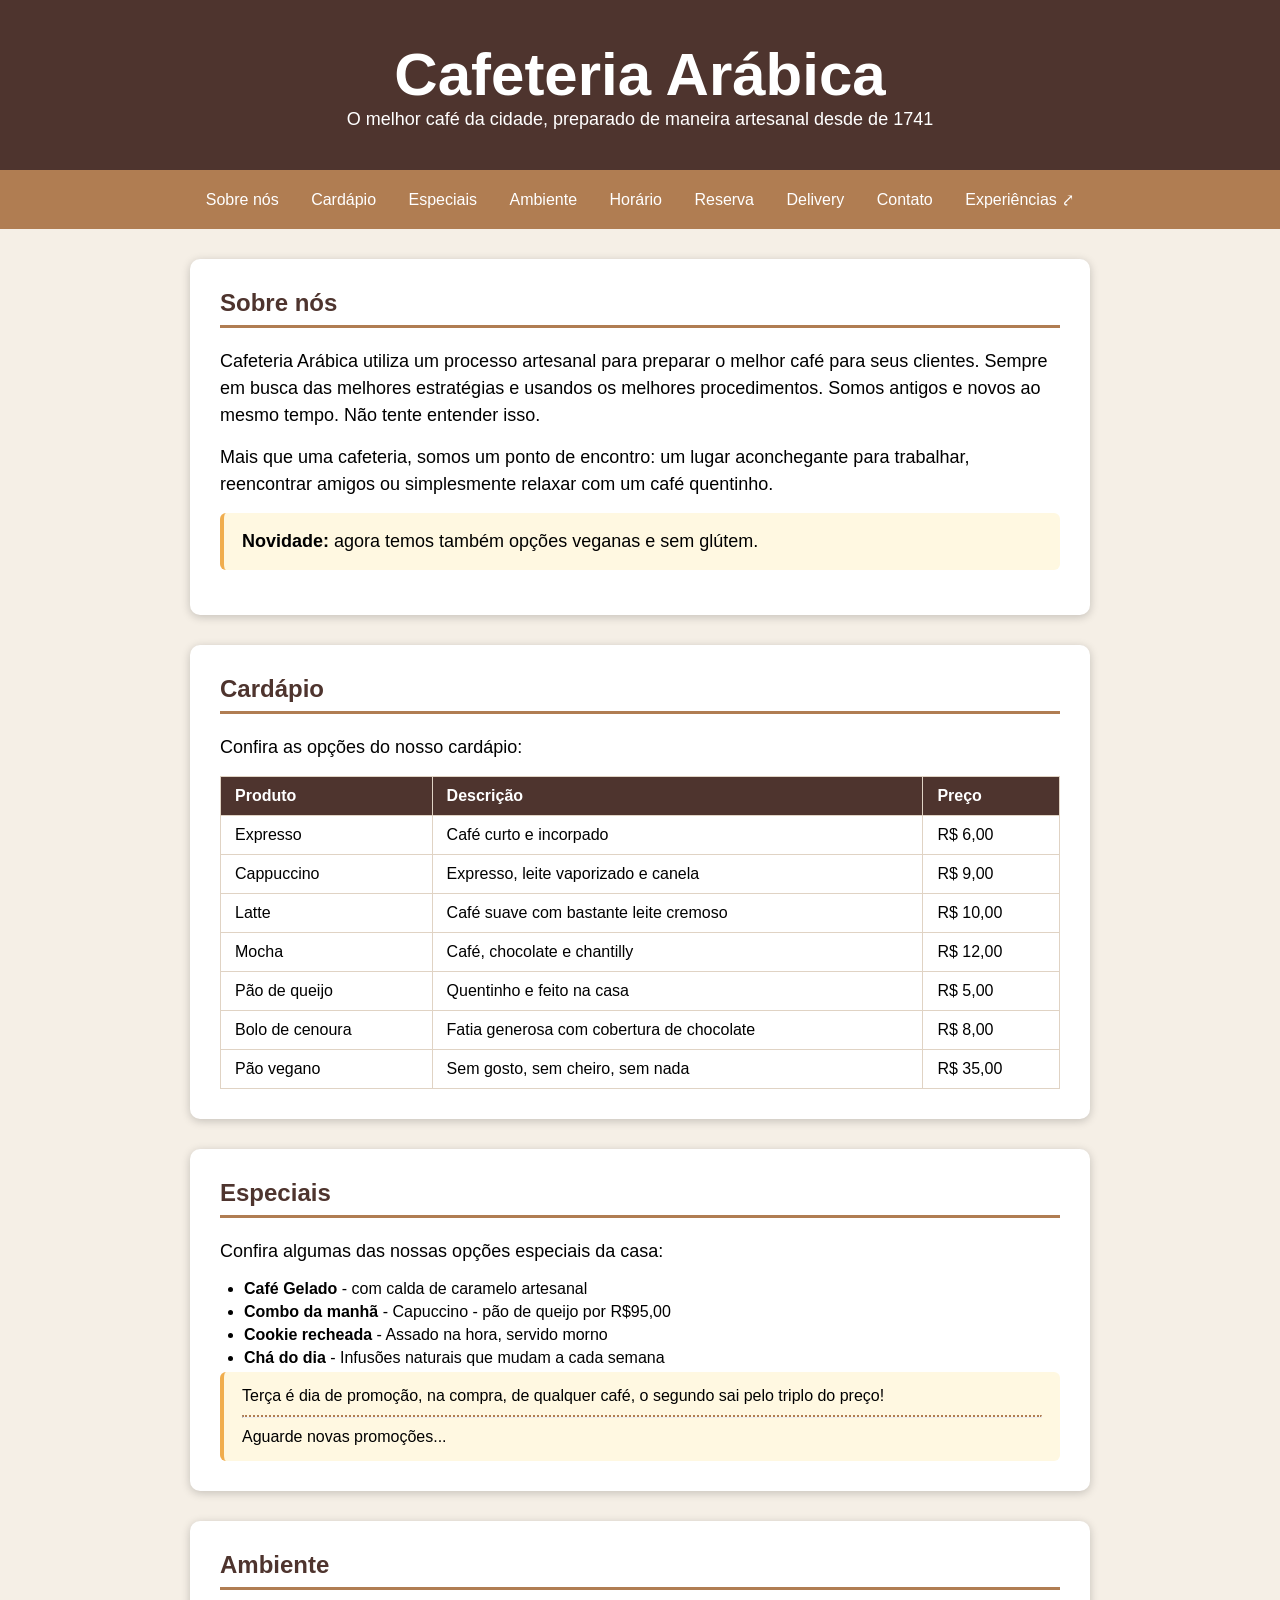
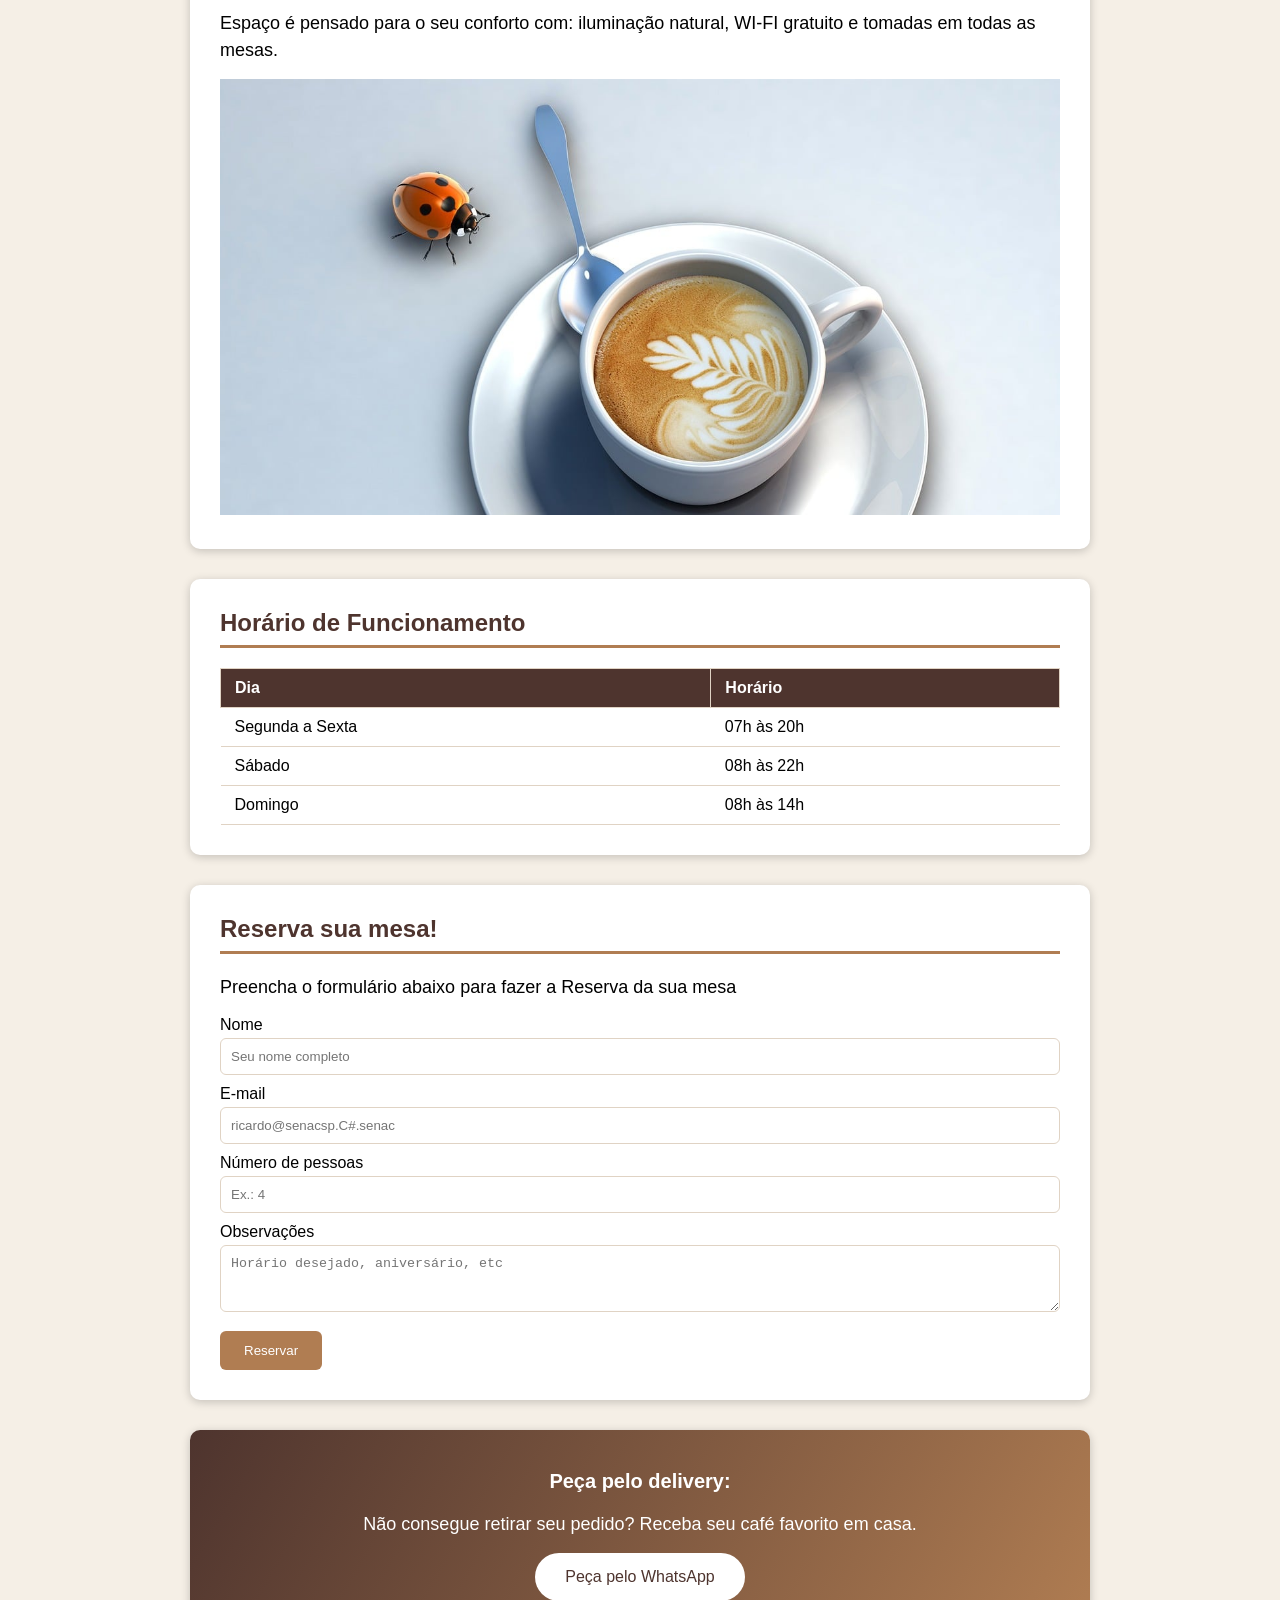
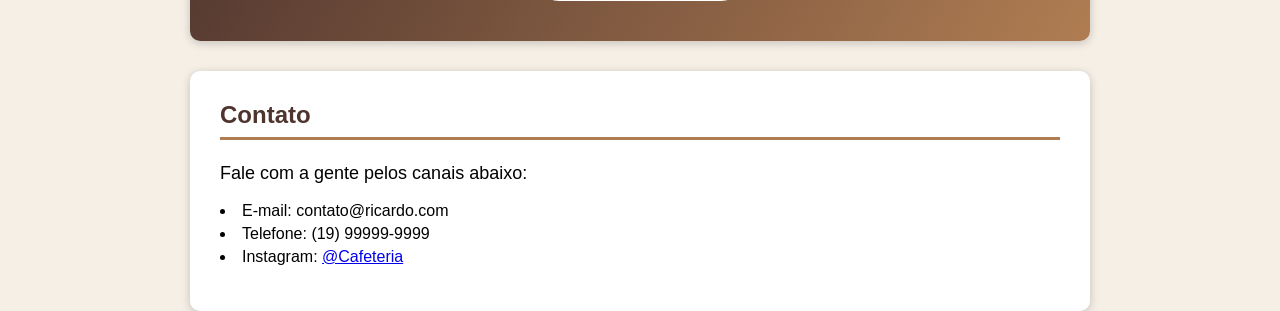
<file: index.html>
<!DOCTYPE html>
<html lang="pt-BR">
<head>
    <meta charset="UTF-8">
    <meta name="viewport" content="width=device-width, initial-scale=1.0">
    <title>Aula de HTML, CSS e JS</title>
    <link rel="stylesheet" href="style.css">
    <link rel="icon" type="image/png" href="imagens/graos.png">
</head>
<body>
    <!-- Parte Superior -->
    <header>
        <h1>Cafeteria Arábica</h1>
        <p>O melhor café da cidade, preparado de maneira artesanal desde de 1741</p>
    </header>

    <nav>
        <a href="#sobre">Sobre nós</a>
        <a href="#cardapio">Cardápio</a>
        <a href="#especiais">Especiais</a>
        <a href="#ambiente">Ambiente</a>
        <a href="#horario-funcionamento">Horário</a>
        <a href="#reserva">Reserva</a>
        <a href="#delivery">Delivery</a>
        <a href="#contato">Contato</a>
        <a href="avancado.html">Experiências &nearhk;</a>
    </nav> 

    <main>
        <section id="sobre">
            <h2>Sobre nós</h2>
            <p>Cafeteria Arábica utiliza um processo artesanal para preparar o melhor café para seus clientes. 
                Sempre em busca das melhores estratégias e usandos os melhores procedimentos. Somos antigos e novos 
                ao mesmo tempo. Não tente entender isso.
            </p>
            <p>Mais que uma cafeteria, somos um ponto de encontro: 
                um lugar aconchegante para trabalhar, reencontrar amigos ou simplesmente relaxar com um café quentinho.
            </p>
            <p class="dica">
                <strong>Novidade:</strong> agora temos também opções veganas e sem glútem.
            </p>
        </section>

        <section id="cardapio">
            <h2>Cardápio</h2>
            <p>Confira as opções do nosso cardápio:</p>
            <table>
                <thead>
                    <tr>
                        <th>Produto</th>
                        <th>Descrição</th>
                        <th>Preço</th>
                    </tr>
                </thead>
                <tbody>
                    <tr>
                        <td>Expresso</td>
                        <td>Café curto e incorpado</td>
                        <td>R$ 6,00</td>
                    </tr>
                    <tr>
                        <td>Cappuccino</td>
                        <td>Expresso, leite vaporizado e canela</td>
                        <td>R$ 9,00</td>
                    </tr>
                    <tr>
                        <td>Latte</td>
                        <td>Café suave com bastante leite cremoso</td>
                        <td>R$ 10,00</td>
                    </tr>
                    <tr>
                        <td>Mocha</td>
                        <td>Café, chocolate e chantilly</td>
                        <td>R$ 12,00</td>
                    </tr>
                    <tr>
                        <td>Pão de queijo</td>
                        <td>Quentinho e feito na casa</td>
                        <td>R$ 5,00</td>
                    </tr>
                    <tr>
                        <td>Bolo de cenoura</td>
                        <td>Fatia generosa com cobertura de chocolate</td>
                        <td>R$ 8,00</td>
                    </tr>
                    <tr>
                        <td>Pão vegano</td>
                        <td>Sem gosto, sem cheiro, sem nada</td>
                        <td>R$ 35,00</td>
                    </tr>
                </tbody>
            </table>
        </section>

        <section id="especiais">
            <h2>Especiais</h2>
            <p>Confira algumas das nossas opções especiais da casa:</p>
            <ul>
                <li><strong>Café Gelado</strong> - com calda de caramelo artesanal</li>
                <li><strong>Combo da manhã</strong> - Capuccino - pão de queijo por R$95,00</li>
                <li><strong>Cookie recheada</strong> - Assado na hora, servido morno</li>
                <li><strong>Chá do dia</strong> - Infusões naturais que mudam a cada semana</li>
            </ul>
            <div class="dica">
                Terça é dia de promoção, na compra, de qualquer café, o segundo sai pelo triplo do preço!
                <hr>
                Aguarde novas promoções...
            </div>
        </section>

        <section id="ambiente">
            <h2>Ambiente</h2>
            <p>Espaço é pensado para o seu conforto com: iluminação natural, WI-FI gratuito e tomadas em todas as mesas.</p>
            <img src="imagens/cafeteria.jpg" alt="CAFÉÉÉÉ">
        </section>

        <section id="horario-funcionamento">
            <h2>Horário de Funcionamento</h2>
            <table class="horario-funcionamento">
                <thead>
                    <th>Dia</th>
                    <th>Horário</th>
                </thead>
                <tbody>
                    <tr>
                        <td>Segunda a Sexta</td>
                        <td>07h às 20h</td>
                    </tr>
                    <tr>
                        <td>Sábado</td>
                        <td>08h às 22h</td>
                    </tr>
                    <tr>
                        <td>Domingo</td>
                        <td>08h às 14h</td>
                    </tr>
                </tbody>
            </table>
        </section>

        <section id="reserva">
            <h2>Reserva sua mesa!</h2>
            <p>Preencha o formulário abaixo para fazer a Reserva da sua mesa</p>
            <form action="">
                <label for="nome">Nome</label>
                <input type="text" id="nome" placeholder="Seu nome completo">

                <label for="email">E-mail</label>
                <input type="email" id="nome" placeholder="ricardo@senacsp.C#.senac">

                <label for="nome">Número de pessoas</label>
                <input type="number" id="pessoas" placeholder="Ex.: 4">

                <label for="nome">Observações</label>
                <textarea id="obs" rows="3" placeholder="Horário desejado, aniversário, etc"></textarea>

                <button type="submit">Reservar</button>
            </form>
        </section>

        <section id="delivery">
            <h2>Peça pelo delivery:</h2>
            <p>Não consegue retirar seu pedido? Receba seu café favorito em casa.</p>
            <a href="https://api.whatsapp.com/send?phone=5519982230238" target="_blank" class="botao">Peça pelo WhatsApp</a>
        </section>
        <section id="contato">
            <h2>Contato</h2>
            <p>Fale com a gente pelos canais abaixo:</p>
            <p>
                <li>E-mail:  <a href=""></a> contato@ricardo.com</li>
                <li>Telefone:  <a href=""></a> (19) 99999-9999</li>
                <li>Instagram:  <a href="https://www.instagram.com/crazydaveig/" target="_blank"> @Cafeteria</a></li>
            </p>
        </section>
    </main>
</body>
</html>
</file>
<file: style.css>
@import url("https://cdn.jsdelivr.net/npm/bootstrap-icons@1.13.2/font/bootstrap-icons.min.css");
/* CSS RESET usando o caractere curinga (*) */

* {
    margin: 0; /* Margem externa = 0 */
    padding: 0; /* Margem interna = 0 */
    box-sizing:border-box; 
    /* 
        Content box -> soma os expaços e expande 
        border-box -> soma todos os espaços e reduz (conteúdo + espaços)   
        
    ricardo{
        C#{
            👍
        }
    }
    */
}

/* Variáveis para paleta de cores */

:root {
    --cor-branco: white;
    --cor-fundo-secao: #ffffff;
    --cor-fundo-dica: #fff8e1;
    --cor-fundo-pagina: #f5efe6;
    --cor-borda-tabela: #e0d3c4;
    --cor-borda-dica: #f0ad4e;
    --cor-marrom-medio: #b07d52;
    --cor-marrom-escuro: #4e342e;
    --cor-marrom-hover: #935f3a;
    --cor-sombra: rgba(0, 0, 0, 0.2);
    --cor-text: #333333;
    --cor-texto-creme: #e6d7c3;
}



.horario-funcionamento td{
    border: none;
    border-bottom: 1px solid var(--cor-borda-tabela);    
}

/* Regra de Formatação ╰(*°▽°*)╯ */
body{
    font-family:'Gill Sans', 'Gill Sans MT', Calibri, 'Trebuchet MS', sans-serif;
    background-color: var(--cor-fundo-pagina);
    /* cursor: url(imagens/ArrowCursor.png) 0 0, auto;*/
} 
/* a,
button,
[role="button"]{
    cursor: url("imagens/ArrowFarCursor.png") 0 0, pointer;
}  */
header {
    background-color: var(--cor-marrom-escuro);
    color: var(--cor-branco);
    text-align: center;
    padding: 40px 0px;
}
h1 {
    font-size: 60px;
}
p {
    font-size: 18px;
}
nav {
    background-color: var(--cor-marrom-medio);
    padding: 20px 12px;
    text-align: center;
}
nav a { 
    color: var(--cor-branco);
    text-decoration: none;
    padding: 8px 14px;
    border-radius: 6px;
}
nav a:hover{
    background-color: var(--cor-marrom-hover);
}
section img{
    width: 100%;
}
main {
    width: 900px;               /* Largura de um bloco */
    margin: 0px auto;
}
section {
    margin-top: 30px;
    background-color: var(--cor-fundo-secao);
    box-shadow: var(--cor-sombra);
    padding: 30px;
    box-shadow: 0 2px 10px var(--cor-sombra);           /* Parâmetro 1: Deslocamento Horizontal, 2: Deslocamento Vertical, 3: Desfoque, 4: Cor*/
    border-radius: 10px;
}
section h2{
    color: var(--cor-marrom-escuro);
    border-bottom: 3px solid var(--cor-marrom-medio);
    margin-bottom: 20px;
    padding-bottom: 8px;
}
section p{
    margin-bottom: 15px;
    line-height: 150%;
}
section ul, section ol{
    margin-left: 24px;
    margin-top: 12px;
}
section li{
    margin-bottom: 5px;
}
section hr{
    border-top: 2px dotted var(--cor-marrom-medio);
    margin: 10px 0px;
}
/* Criar um classe em CSS */

.dica{
    background-color: var(--cor-fundo-dica);
    border-left: 4px solid var(--cor-borda-dica);
    padding: 15px 18px;
    border-radius: 6px;
}

.wainu {
    width: 50%;
}

table {
    width: 100%;
    border-collapse: collapse;
}
th, td {
    border: 1px solid var(--cor-borda-tabela);
    padding: 10px 14px;
    text-align: left;
}
th {
    background-color: var(--cor-marrom-escuro);
    color: var(--cor-branco);
}

/* Formatação de tabela */


form label{
    display: block;
    margin: 10px 0px 4px;
}
form input, form textarea{
    width: 100%;
    padding: 10px;
    border-radius: 6px;
    border: 1px solid var(--cor-borda-tabela);
}
form button{
    margin-top: 15px;
    border: none;
    background-color: var(--cor-marrom-medio);
    color: var(--cor-branco);
    padding: 12px 24px;
    border-radius: 6px;
    cursor: pointer;
}
form button:hover{
    background-color: var(--cor-marrom-hover);
}

/* Formatação de sção delivery usando o ID */
#delivery{
    text-align: center;
    padding: 40px 20px;
    background: linear-gradient(120deg, var(--cor-marrom-escuro), var(--cor-marrom-medio));
    color: white;
}
#delivery h2{
    margin-bottom: 10px;
    color: white;
    border-bottom: none;
    font-size: 20px;
    color: var(--cor-branco);
}
.botao{
    background-color: var(--cor-branco);
    color: var(--cor-marrom-escuro);
    text-decoration: none;
    padding: 15px 30px;
    border-radius: 30px;
    display: inline-block; /* Combina o comportamento inline com block*/
    transition: 0.2s;
}
.botao:hover{
    transform: translateY(-3px);
    background-color: #9e7a60;

}
/* .default_margin {
    display: inline-block;

    margin-top: 32px;
} */

/*
font-family -> propriedade
'Franklin Gothic Medium', 'Arial Narrow', Arial, sans-serif -> valor da propriedade
*/
</file>
